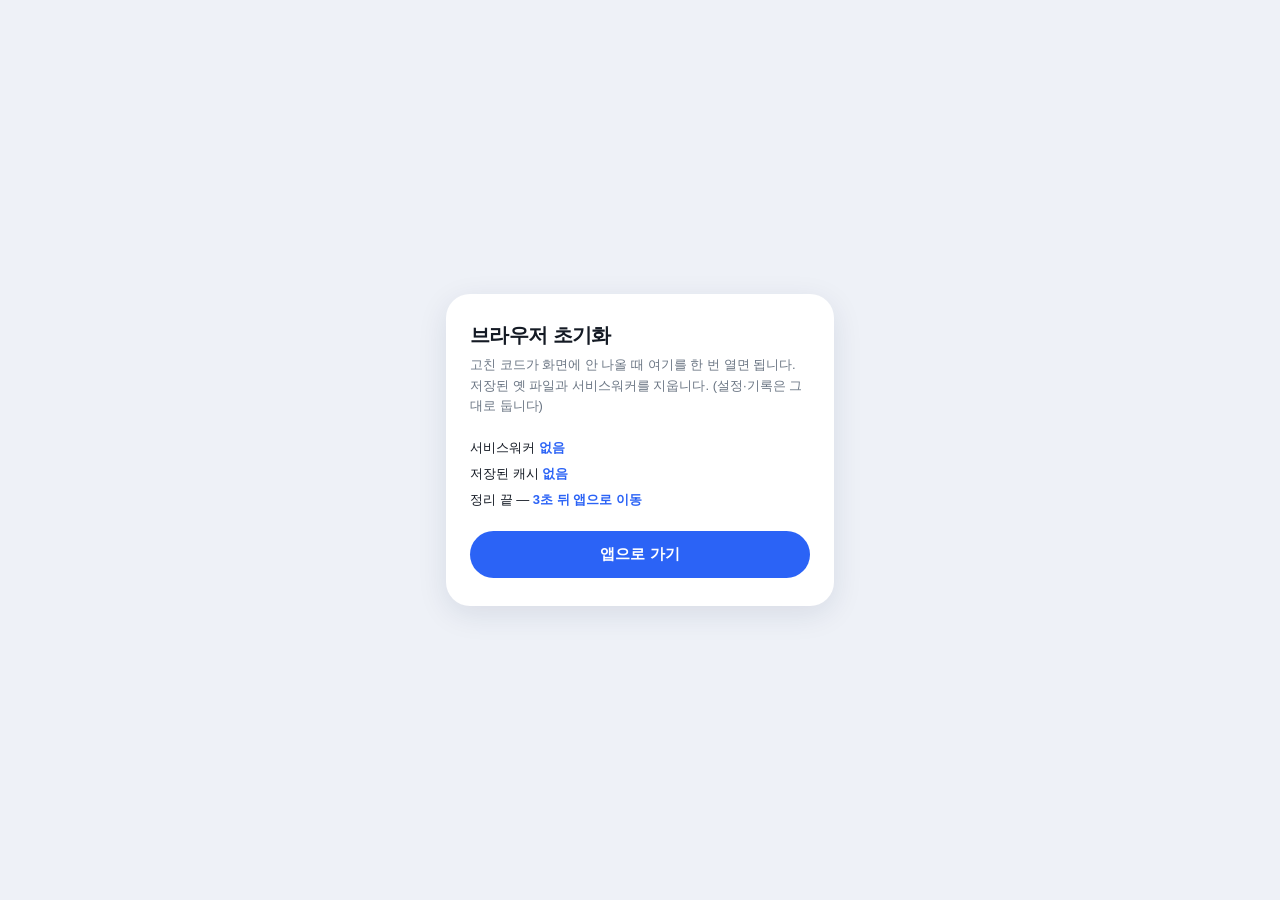
<file: reset.html>
<!DOCTYPE html>
<html lang="ko">
<head>
<meta charset="utf-8">
<meta name="viewport" content="width=device-width, initial-scale=1">
<title>하루 햇빛 · 브라우저 초기화</title>
<style>
  body { margin:0; min-height:100vh; display:flex; align-items:center; justify-content:center;
         background:#EEF1F7; font-family:Pretendard,-apple-system,'Malgun Gothic',sans-serif; color:#141A24; }
  .box { width:340px; background:#fff; border-radius:24px; padding:28px 24px;
         box-shadow:0 8px 30px rgba(23,43,77,.1); }
  h1 { margin:0 0 6px; font-size:20px; letter-spacing:-.6px; }
  p  { margin:0 0 18px; font-size:13px; color:#6B7684; line-height:1.6; }
  ul { margin:0 0 18px; padding:0; list-style:none; font-size:13px; line-height:2; }
  li b { color:#2B63F6; }
  a.go { display:block; text-align:center; background:#2B63F6; color:#fff; text-decoration:none;
         padding:14px; border-radius:99px; font-weight:700; font-size:15px; }
</style>
</head>
<body>
<div class="box">
  <h1>브라우저 초기화</h1>
  <p>고친 코드가 화면에 안 나올 때 여기를 한 번 열면 됩니다.
     저장된 옛 파일과 서비스워커를 지웁니다. (설정·기록은 그대로 둡니다)</p>
  <ul id="log"></ul>
  <a class="go" href="index.html">앱으로 가기</a>
</div>

<script>
/* 초기 버전의 '캐시 우선' 서비스워커가 브라우저에 남아 있으면
   서버가 새 파일을 줘도 옛 화면이 계속 뜬다. 그걸 뿌리째 지운다. */
(function () {
  var log = document.getElementById('log');
  function say(t) { var li = document.createElement('li'); li.innerHTML = t; log.appendChild(li); }

  var jobs = [];

  if ('serviceWorker' in navigator) {
    jobs.push(navigator.serviceWorker.getRegistrations().then(function (rs) {
      if (!rs.length) return say('서비스워커 <b>없음</b>');
      return Promise.all(rs.map(function (r) { return r.unregister(); }))
        .then(function () { say('서비스워커 <b>' + rs.length + '개 삭제</b>'); });
    }));
  }

  if (window.caches) {
    jobs.push(caches.keys().then(function (ks) {
      if (!ks.length) return say('저장된 캐시 <b>없음</b>');
      return Promise.all(ks.map(function (k) { return caches.delete(k); }))
        .then(function () { say('캐시 <b>' + ks.length + '개 삭제</b>'); });
    }));
  }

  Promise.all(jobs).then(function () {
    say('정리 끝 — <b>3초 뒤 앱으로 이동</b>');
    setTimeout(function () { location.replace('index.html?fresh=' + Date.now()); }, 3000);
  });
})();
</script>
</body>
</html>
</file>
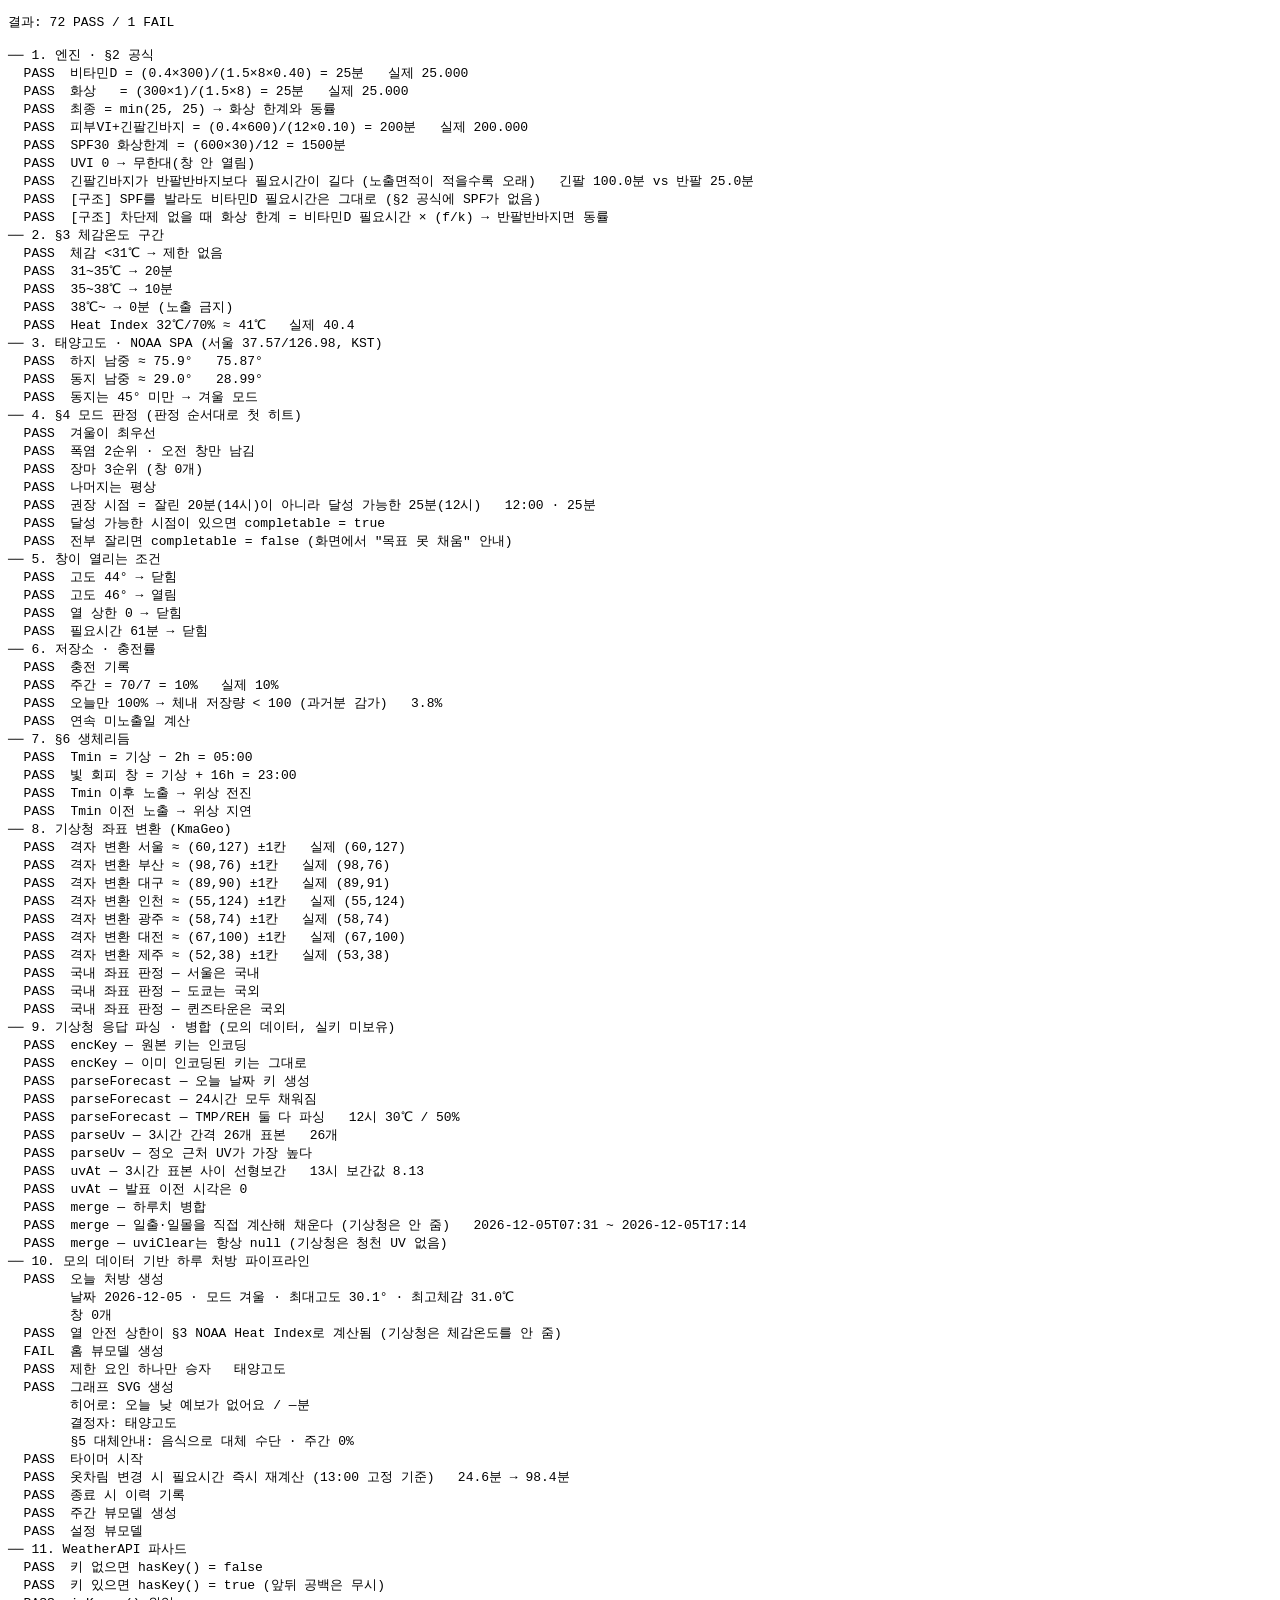
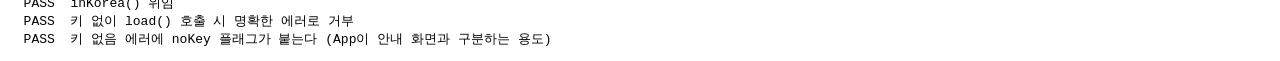
<file: tests/smoke.html>
<!DOCTYPE html>
<html lang="ko">
<head><meta charset="utf-8"><title>일광 처방 — 스모크 테스트</title></head>
<body>
<pre id="out">running…</pre>

<script src="../core/solar.js"></script>
<script src="../core/engine.js"></script>
<script src="../core/store.repo.js"></script>
<script src="../core/kma.geo.js"></script>
<script src="../core/providers/kma.provider.js"></script>
<script src="../core/weather.api.js"></script>
<script src="../shared/ui.js"></script>
<script src="../core/prescription.js"></script>
<script src="../shared/chart.js"></script>
<script src="../shared/notify.js"></script>
<script src="../features/onboarding/onboarding.service.js"></script>
<script src="../features/home/home.service.js"></script>
<script src="../features/timer/timer.service.js"></script>
<script src="../features/weekly/weekly.service.js"></script>
<script src="../features/settings/settings.service.js"></script>

<script>
var L = [], pass = 0, fail = 0;
function log(s) { L.push(s); }
function ok(name, cond, extra) {
  if (cond) { pass++; log('  PASS  ' + name + (extra ? '   ' + extra : '')); }
  else { fail++; log('  FAIL  ' + name + (extra ? '   ' + extra : '')); }
}
function near(a, b, tol) { return Math.abs(a - b) <= tol; }

/* ---------- 1. 엔진 단위 검증 (§2 공식 손계산 대조) ---------- */
log('── 1. 엔진 · §2 공식');
var r = Engine.computePoint({ uvi: 8, tempC: 25, rh: 50, skinType: 3, clothing: 'shortShort', spf: 1 });
ok('비타민D = (0.4×300)/(1.5×8×0.40) = 25분', near(r.vitd, 25, 0.001), '실제 ' + r.vitd.toFixed(3));
ok('화상   = (300×1)/(1.5×8) = 25분',        near(r.burn, 25, 0.001), '실제 ' + r.burn.toFixed(3));
ok('최종 = min(25, 25) → 화상 한계와 동률',   near(r.minutes, 25, 0.001));

var r2 = Engine.computePoint({ uvi: 8, tempC: 25, rh: 50, skinType: 6, clothing: 'longLong', spf: 30 });
ok('피부VI+긴팔긴바지 = (0.4×600)/(12×0.10) = 200분', near(r2.vitd, 200, 0.001), '실제 ' + r2.vitd.toFixed(3));
ok('SPF30 화상한계 = (600×30)/12 = 1500분',       near(r2.burn, 1500, 0.01));

var r3 = Engine.computePoint({ uvi: 0, tempC: 25, rh: 50, skinType: 3, clothing: 'shortShort', spf: 1 });
ok('UVI 0 → 무한대(창 안 열림)', !isFinite(r3.minutes));

/* f_BSA는 분모로 확정 → 옷을 더 껴입을수록(노출면적↓) 필요시간이 길어진다.
   명세 원문(분자)으로 되돌리면 이 테스트도 같이 뒤집어야 한다. */
var few = Engine.computePoint({ uvi: 8, tempC: 25, rh: 50, skinType: 3, clothing: 'longLong', spf: 1 }).vitd;
var many = Engine.computePoint({ uvi: 8, tempC: 25, rh: 50, skinType: 3, clothing: 'shortShort', spf: 1 }).vitd;
ok('긴팔긴바지가 반팔반바지보다 필요시간이 길다 (노출면적이 적을수록 오래)',
   Engine.F_BSA_IN_DENOMINATOR ? few > many : few < many,
   '긴팔 ' + few.toFixed(1) + '분 vs 반팔 ' + many.toFixed(1) + '분');
ok('[구조] SPF를 발라도 비타민D 필요시간은 그대로 (§2 공식에 SPF가 없음)',
   Engine.computePoint({ uvi: 8, tempC: 25, rh: 50, skinType: 3, clothing: 'shortShort', spf: 50 }).vitd === many);
ok('[구조] 차단제 없을 때 화상 한계 = 비타민D 필요시간 × (f/k) → 반팔반바지면 동률',
   Math.abs(Engine.computePoint({ uvi: 8, tempC: 25, rh: 50, skinType: 3, clothing: 'shortShort', spf: 1 }).burn / many - 1.0) < 0.01);

/* ---------- 2. §3 열 안전 상한 구간표 ---------- */
log('── 2. §3 체감온도 구간');
ok('체감 <31℃ → 제한 없음', Engine.heatCap(30).minutes === Infinity);
ok('31~35℃ → 20분',        Engine.heatCap(33).minutes === 20);
ok('35~38℃ → 10분',        Engine.heatCap(36).minutes === 10);
ok('38℃~ → 0분 (노출 금지)', Engine.heatCap(39).minutes === 0);
ok('Heat Index 32℃/70% ≈ 41℃', near(Engine.heatIndex(32, 70), 41, 1.5),
   '실제 ' + Engine.heatIndex(32, 70).toFixed(1));

/* ---------- 3. 태양고도 (NOAA) ---------- */
log('── 3. 태양고도 · NOAA SPA (서울 37.57/126.98, KST)');
ok('하지 남중 ≈ 75.9°', near(Solar.maxAltitude(2026, 6, 21, 37.57, 126.98, 9), 75.9, 0.3),
   Solar.maxAltitude(2026, 6, 21, 37.57, 126.98, 9).toFixed(2) + '°');
ok('동지 남중 ≈ 29.0°', near(Solar.maxAltitude(2026, 12, 21, 37.57, 126.98, 9), 29.0, 0.3),
   Solar.maxAltitude(2026, 12, 21, 37.57, 126.98, 9).toFixed(2) + '°');
ok('동지는 45° 미만 → 겨울 모드', Solar.maxAltitude(2026, 12, 21, 37.57, 126.98, 9) < 45);

/* ---------- 4. §4 모드 판정 우선순위 ---------- */
log('── 4. §4 모드 판정 (판정 순서대로 첫 히트)');
var W = [{ recommendStart: 600, recommendMinutes: 10 }, { recommendStart: 840, recommendMinutes: 12 }];
ok('겨울이 최우선', Engine.decideMode({ maxAltitude: 40, maxHeatIndexC: 40, windows: W }).id === 'winter');
var heat = Engine.decideMode({ maxAltitude: 70, maxHeatIndexC: 33, windows: W });
ok('폭염 2순위 · 오전 창만 남김', heat.id === 'heat' && heat.windows.length === 1);
ok('장마 3순위 (창 0개)', Engine.decideMode({ maxAltitude: 70, maxHeatIndexC: 25, windows: [] }).id === 'cloudy');
ok('나머지는 평상',     Engine.decideMode({ maxAltitude: 70, maxHeatIndexC: 25, windows: W }).id === 'normal');

/* 권장 시점은 '안전 한계에 잘린 짧은 시각'이 아니라
   '목표를 실제로 채울 수 있는 시각'이어야 한다 */
(function () {
  function pt(min, vitd, burn, heat) {
    return { minuteOfDay: min, vitd: vitd, burn: burn, heat: heat,
             minutes: Math.min(vitd, burn, heat), open: true,
             limitedBy: Math.min(vitd,burn,heat) === heat ? 'heat' : (Math.min(vitd,burn,heat) === burn ? 'burn' : 'vitd') };
  }
  // 12시: 25분(달성 가능) / 14시: 열 상한 20분에 잘림
  var w = Engine.findWindows([
    pt(720, 25, 40, Infinity),
    pt(780, 33, 40, 20)
  ])[0];
  ok('권장 시점 = 잘린 20분(14시)이 아니라 달성 가능한 25분(12시)',
     w.recommendStart === 720 && w.recommendMinutes === 25,
     UI.hm(w.recommendStart) + ' · ' + w.recommendMinutes + '분');
  ok('달성 가능한 시점이 있으면 completable = true', w.completable === true);

  // 전 구간이 잘리는 경우엔 기존대로 최소값을 쓰되 completable=false로 표시
  var w2 = Engine.findWindows([pt(720, 60, 40, 20), pt(780, 55, 40, 20)])[0];
  ok('전부 잘리면 completable = false (화면에서 "목표 못 채움" 안내)', w2.completable === false);
})();

/* ---------- 5. 창 열림 3조건 ---------- */
log('── 5. 창이 열리는 조건');
var okr = { heat: Infinity, minutes: 20 };
ok('고도 44° → 닫힘', Engine.isOpen(44, okr) === false);
ok('고도 46° → 열림', Engine.isOpen(46, okr) === true);
ok('열 상한 0 → 닫힘', Engine.isOpen(60, { heat: 0, minutes: 5 }) === false);
ok('필요시간 61분 → 닫힘', Engine.isOpen(60, { heat: Infinity, minutes: 61 }) === false);

/* ---------- 6. 저장소 · 충전률 · 반감기 ---------- */
log('── 6. 저장소 · 충전률');
Repo.reset();
Repo.setProfile({ onboarded: true, skinType: 3, clothing: 'shortShort', spf: 1, wakeTime: '07:00' });
var todayKey = Engine.dayKey(new Date());
Repo.addCharge(todayKey, 70);
ok('충전 기록', Repo.getDaily()[todayKey] === 70);
var wk = Engine.weeklyCharge(Repo.getDaily());
ok('주간 = 70/7 = 10%', wk.percent === 10, '실제 ' + wk.percent + '%');
var d2 = {}; d2[todayKey] = 100;
ok('오늘만 100% → 체내 저장량 < 100 (과거분 감가)', Engine.bodyStore(d2) < 100 && Engine.bodyStore(d2) > 3,
   Engine.bodyStore(d2).toFixed(1) + '%');
ok('연속 미노출일 계산', Engine.consecutiveMissDays({}, false) >= 1);

/* ---------- 7. §6 생체리듬 ---------- */
log('── 7. §6 생체리듬');
var c = Engine.circadian(UI.timeToMin('07:00'), 600);
ok('Tmin = 기상 − 2h = 05:00', UI.hm(c.tmin) === '05:00');
ok('빛 회피 창 = 기상 + 16h = 23:00', UI.hm(c.avoidStart) === '23:00');
ok('Tmin 이후 노출 → 위상 전진', c.phase === 'advance');
ok('Tmin 이전 노출 → 위상 지연', Engine.circadian(UI.timeToMin('07:00'), 240).phase === 'delay');

/* ---------- 8. 기상청 좌표 변환 ---------- */
log('── 8. 기상청 좌표 변환 (KmaGeo)');
/* 시청 좌표(위경도)로 계산한 값과 기상청 공식 관측지점 격자값을 비교한다.
   두 좌표가 미세하게 달라 경계에서 ±1칸 어긋날 수 있으므로 허용오차를 둔다 —
   실패하면 알고리즘 문제, 1칸 이내 차이는 좌표 기준점 차이일 뿐 문제 없음. */
[['서울',37.5665,126.9780,60,127],['부산',35.1796,129.0756,98,76],
 ['대구',35.8714,128.6014,89,90],['인천',37.4563,126.7052,55,124],
 ['광주',35.1595,126.8526,58,74],['대전',36.3504,127.3845,67,100],
 ['제주',33.4996,126.5312,52,38]].forEach(function (c) {
  var g = KmaGeo.toGrid(c[1], c[2]);
  ok('격자 변환 ' + c[0] + ' ≈ (' + c[3] + ',' + c[4] + ') ±1칸',
     Math.abs(g.nx - c[3]) <= 1 && Math.abs(g.ny - c[4]) <= 1,
     '실제 (' + g.nx + ',' + g.ny + ')');
});
ok('국내 좌표 판정 — 서울은 국내', KmaGeo.inKorea(37.57, 126.98) === true);
ok('국내 좌표 판정 — 도쿄는 국외', KmaGeo.inKorea(35.68, 139.69) === false);
ok('국내 좌표 판정 — 퀸즈타운은 국외', KmaGeo.inKorea(-45.03, 168.66) === false);

/* ---------- 9. 기상청 응답 파싱·병합 (KmaProvider) ----------
   ⚠️ 실서비스키가 없어 네트워크 호출 대신, 공공데이터포털 문서(Swagger) 그대로의
   응답 구조로 모의 데이터를 만들어 파싱·병합·처방 파이프라인을 검증한다.
   실제 키가 생기면 설정 화면의 "연결 확인" 버튼으로 최종 확인해야 한다. */
log('── 9. 기상청 응답 파싱 · 병합 (모의 데이터, 실키 미보유)');

var _ = KmaProvider._;
ok('encKey — 원본 키는 인코딩', _.encKey('ab+c/d') === encodeURIComponent('ab+c/d'));
ok('encKey — 이미 인코딩된 키는 그대로', _.encKey('ab%2Bc') === 'ab%2Bc');

/* 단기예보 응답 모양 그대로: category TMP/REH, fcstDate/fcstTime/fcstValue */
function fcstItem(dateStr, hour, cat, val) {
  return { category: cat, fcstDate: dateStr, fcstTime: (hour < 10 ? '0' + hour : hour) + '00', fcstValue: String(val) };
}
var today = new Date();
var y = today.getFullYear(), mo = today.getMonth() + 1, d = today.getDate();
var dateStr = '' + y + (mo < 10 ? '0' + mo : mo) + (d < 10 ? '0' + d : d);
var dateKey = y + '-' + (mo < 10 ? '0' + mo : mo) + '-' + (d < 10 ? '0' + d : d);

var fcstItems = [];
for (var h = 0; h < 24; h++) {
  /* 한여름 서울과 비슷한 형태의 곡선 — 정오 근처 최고 */
  var temp = 22 + 8 * Math.max(0, Math.sin((h - 6) / 12 * Math.PI));
  var rh = 75 - 25 * Math.max(0, Math.sin((h - 6) / 12 * Math.PI));
  fcstItems.push(fcstItem(dateStr, h, 'TMP', temp.toFixed(1)));
  fcstItems.push(fcstItem(dateStr, h, 'REH', rh.toFixed(0)));
}
var parsedFcst = _.parseForecast(fcstItems);
ok('parseForecast — 오늘 날짜 키 생성', !!parsedFcst[dateKey]);
ok('parseForecast — 24시간 모두 채워짐', Object.keys(parsedFcst[dateKey]).length === 24);
ok('parseForecast — TMP/REH 둘 다 파싱', parsedFcst[dateKey][12].tempC > 25 && parsedFcst[dateKey][12].rh > 0,
   '12시 ' + parsedFcst[dateKey][12].tempC + '℃ / ' + parsedFcst[dateKey][12].rh + '%');

/* 생활기상지수 응답 모양 그대로: h0~h75, 3시간 간격, 06시 발표 기준 여름 UVI 곡선 */
var uvBase = new Date(today.getFullYear(), today.getMonth(), today.getDate(), 6, 0, 0);
var uvItem = { areaNo: '1100000000', date: dateStr + '06' };
for (var hh = 0; hh <= 75; hh += 3) {
  var hourOfDay = (6 + hh) % 24;
  var v = Math.max(0, 9 * Math.sin((hourOfDay - 6) / 12 * Math.PI));
  uvItem['h' + hh] = v.toFixed(1);
}
var parsedUv = _.parseUv({ item: uvItem, base: uvBase });
ok('parseUv — 3시간 간격 26개 표본', parsedUv.length === 26, parsedUv.length + '개');
ok('parseUv — 정오 근처 UV가 가장 높다',
   parsedUv.reduce(function (m, p) { return Math.max(m, p.uvi); }, 0) > 7);

var noonMs = new Date(today.getFullYear(), today.getMonth(), today.getDate(), 13, 0, 0).getTime();
var interp = _.uvAt(parsedUv, noonMs);
ok('uvAt — 3시간 표본 사이 선형보간', interp > 0 && interp < 10, '13시 보간값 ' + interp.toFixed(2));
ok('uvAt — 발표 이전 시각은 0', _.uvAt(parsedUv, uvBase.getTime() - 3600000) === 0);

var loc = { lat: 37.5665, lon: 126.9780, name: '서울' };
var mergedDays = _.merge(parsedFcst, parsedUv, loc);
ok('merge — 하루치 병합', mergedDays.length === 1 && mergedDays[0].date === dateKey);
ok('merge — 일출·일몰을 직접 계산해 채운다 (기상청은 안 줌)',
   !!mergedDays[0].sunrise && !!mergedDays[0].sunset,
   mergedDays[0].sunrise + ' ~ ' + mergedDays[0].sunset);
ok('merge — uviClear는 항상 null (기상청은 청천 UV 없음)',
   mergedDays[0].hourly[12].uviClear === null);

/* ---------- 10. 모의 데이터로 처방 파이프라인 전체 실행 ---------- */
log('── 10. 모의 데이터 기반 하루 처방 파이프라인');
Repo.reset();
Repo.setProfile({ onboarded: true, skinType: 3, clothing: 'shortShort', spf: 1, wakeTime: '07:00' });
Repo.setLocation(loc);

var weather = {
  source: 'kma', fetchedAt: Date.now(), dateKey: dateKey,
  utcOffsetSeconds: 9 * 3600, timezone: 'Asia/Seoul',
  lat: loc.lat, lon: loc.lon, days: mergedDays
};

var profile = Repo.getProfile();
var rx = Prescription.forToday(weather, loc, profile);
ok('오늘 처방 생성', !!rx);
log('        날짜 ' + rx.dateKey + ' · 모드 ' + rx.mode.label +
    ' · 최대고도 ' + rx.maxAltitude.toFixed(1) + '° · 최고체감 ' + rx.maxHeatIndexC.toFixed(1) + '℃');
log('        창 ' + rx.windows.length + '개' +
    rx.windows.map(function (x) {
      return ' [' + UI.hm(x.start) + '~' + UI.hm(x.end) + ' → ' +
             UI.hm(x.recommendStart) + '부터 ' + x.recommendMinutes + '분, 제한=' + x.best.limitedBy + ']';
    }).join(''));

rx.windows.forEach(function (x) {
  ok('창 내부 고도 ≥45°', x.best.altitude >= 45, x.best.altitude.toFixed(1) + '°');
  ok('창 내부 필요시간 ≤60분', x.recommendMinutes <= 60, x.recommendMinutes + '분');
});
ok('열 안전 상한이 §3 NOAA Heat Index로 계산됨 (기상청은 체감온도를 안 줌)',
   rx.nowPoint.heatFromForecast === false);

var m = HomeService.build(rx, { stale: false });
ok('홈 뷰모델 생성', !!m && !!m.hero && m.limits.length === 3);
ok('제한 요인 하나만 승자', m.limits.filter(function (l) { return l.win; }).length === 1,
   m.limits.filter(function (l) { return l.win; }).map(function (l) { return l.name; }).join());
ok('그래프 SVG 생성', m.chart.indexOf('<svg') === 0);
log('        히어로: ' + (m.hero.kicker || m.hero.headline) + ' / ' + (m.hero.minutes || '—') + '분');
log('        결정자: ' + m.limits.filter(function (l) { return l.win; })[0].name);
if (m.gap) log('        §5 대체안내: ' + m.gap.title + ' · 주간 ' + m.gap.weeklyPercent + '%');

/* 타이머 — 누적 선량 방식.
   '지금'을 정오 13:00으로 고정해 검사한다. 실제 시계에 맡기면 밤에 돌릴 때
   UVI가 0이라 필요시간이 Infinity가 되어 테스트가 시각에 따라 흔들린다. */
var _realLocalNow = Prescription.localNow;
Prescription.localNow = function () {
  return { date: new Date(), minute: 13 * 60, key: dateKey };
};

TimerService.start(rx, rx.targetWindow);
var snap = TimerService.tick();
ok('타이머 시작', TimerService.isRunning() && snap.percent >= 0);
var before = snap.requiredMin;
Repo.setProfile({ clothing: 'longLong' });
var after = TimerService.tick().requiredMin;
ok('옷차림 변경 시 필요시간 즉시 재계산 (13:00 고정 기준)',
   isFinite(before) && isFinite(after) && Math.abs(after - before) > 0.001,
   before.toFixed(1) + '분 → ' + after.toFixed(1) + '분');
var fin = TimerService.stop();
ok('종료 시 이력 기록', Repo.getSessions().length === 1 && fin.minutes >= 1);

Prescription.localNow = _realLocalNow;

var wm = WeeklyService.build(weather, loc, Repo.getProfile());
ok('주간 뷰모델 생성', wm.bars.length === 7);
ok('설정 뷰모델', !!SettingsService.model().profile);

/* ---------- 11. WeatherAPI 파사드 — 키 유무·국내 판정 ----------
   서비스키는 이제 앱 기능(localStorage)이 아니라 config.local.js가 채우는
   window.KMA_SERVICE_KEY 전역 하나뿐이다. 여기서는 그 전역을 직접 조작해 검증한다. */
log('── 11. WeatherAPI 파사드');
window.KMA_SERVICE_KEY = '';
ok('키 없으면 hasKey() = false', WeatherAPI.hasKey() === false);
window.KMA_SERVICE_KEY = '  dummy-key  ';
ok('키 있으면 hasKey() = true (앞뒤 공백은 무시)', WeatherAPI.hasKey() === true);
ok('inKorea() 위임', WeatherAPI.inKorea(37.57, 126.98) === true && WeatherAPI.inKorea(28.61, 77.21) === false);

window.KMA_SERVICE_KEY = '';
var rejected = false, taggedNoKey = false;
WeatherAPI.load(loc, true).catch(function (e) {
  rejected = /서비스키/.test(e.message);
  taggedNoKey = e.noKey === true;
}).then(function () {
  ok('키 없이 load() 호출 시 명확한 에러로 거부', rejected);
  ok('키 없음 에러에 noKey 플래그가 붙는다 (App이 안내 화면과 구분하는 용도)', taggedNoKey);
  done();
});

function done() {
  Repo.reset();
  L.unshift('결과: ' + pass + ' PASS / ' + fail + ' FAIL\n');
  document.getElementById('out').textContent = L.join('\n');
  document.title = fail ? 'FAIL ' + fail : 'ALL PASS ' + pass;
}
</script>
</body>
</html>
</file>
